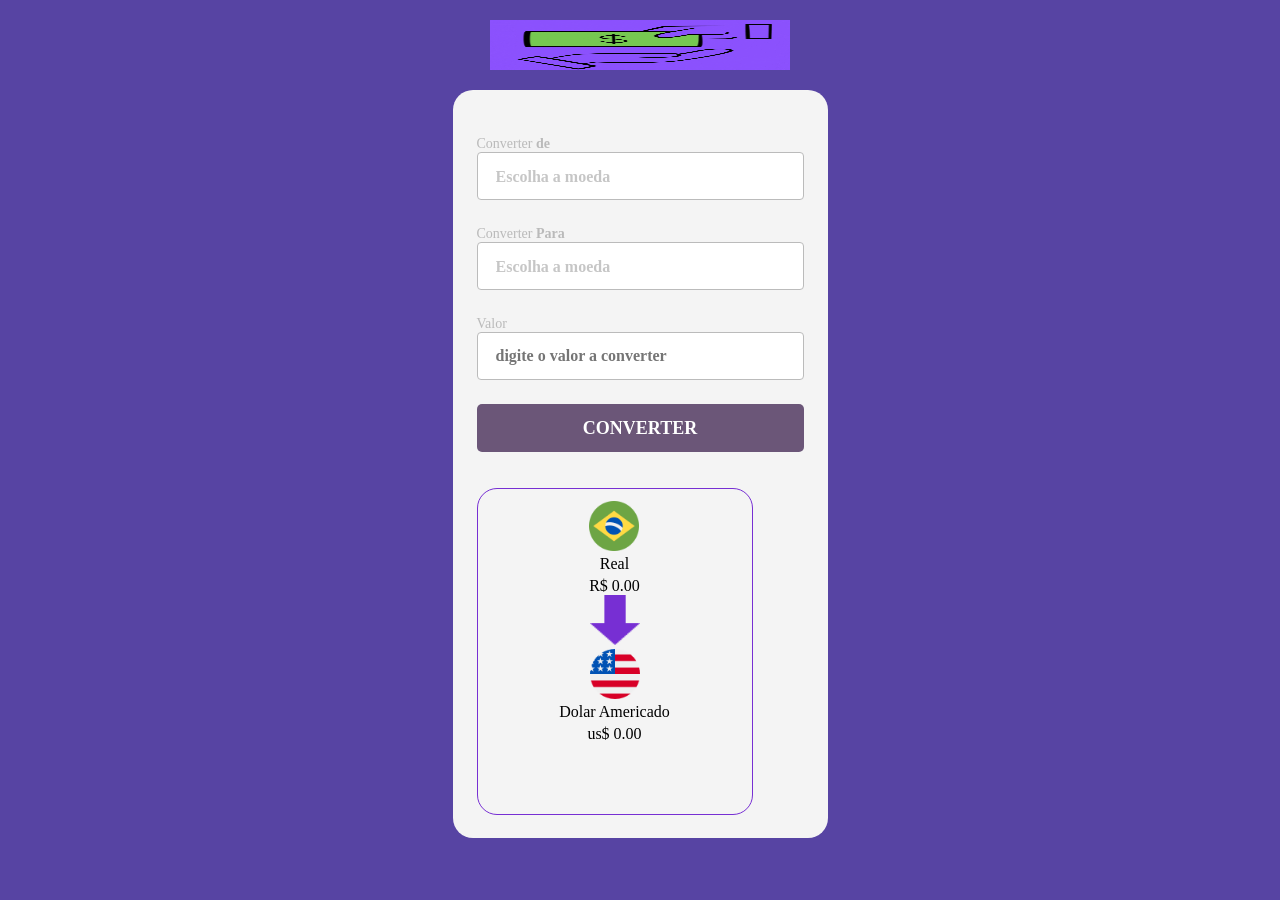
<file: conversor/index.html>
<!DOCTYPE html>
<html lang="pt-br">

<head>
    <meta charset="UTF-8">
    <meta name="viewport" content="width=>, initial-scale=1.0">
    <link rel="stylesheet" href="style.css">
    <title>Convertor de moedas</title>
</head>

<body>
    <img class="number1" src="./asset/logo.gif" alt="logo-converter-moeda">

    <main>

        <label>
            Converter <b>de</b>
            <select class="select-inicial">
                <option>Escolha a moeda </option>
                <option value="real">R$ brasileiro </option>
                <option value="dolar">D$ dolar americano </option>
                <option value="libra">L$ libra esterlina </option>
                <option value="euro">Euro </option>
                <option value="bit">bitcoin </option>
            </select>


        </label>
        <label>
            Converter <b>Para</b>
            <select class="select-a-converter">
                <option>Escolha a moeda </option>
                <option value="real">R$ brasileiro </option>
                <option value="dolar">D$ dolar americano </option>
                <option value="libra">L$ libra esterlina </option>
                <option value="euro">Euro </option>
                <option value="bit">bitcoin </option>
            </select>
        </label>
        <label>
            Valor
        <input class="input-moeda" placeholder="digite o valor a converter">
        </label>
        <button class="converter-button">CONVERTER</button>


        <section>

            <div class="moedas">
                <img class="super-img" src="./asset/real brasileiro.png" alt="logo-real-brasileiro">
                <p class="moedasx">Real</p>
                <p class="valor-para-converter">R$ 0.00</p>
            </div>
            <div class="flecha">
                <img src="./asset/flecha.png">
            </div>
            <div class="moedas">
                <img class="imagenes" src="./asset/dolar.png">
                <p class="moeday">Dolar Americado</p>
                <p class="valor-convertido">us$ 0.00</p>
            </div>

        </section>

    </main>



</body>
<script src="./convertr.js"></script>

</html>
</file>
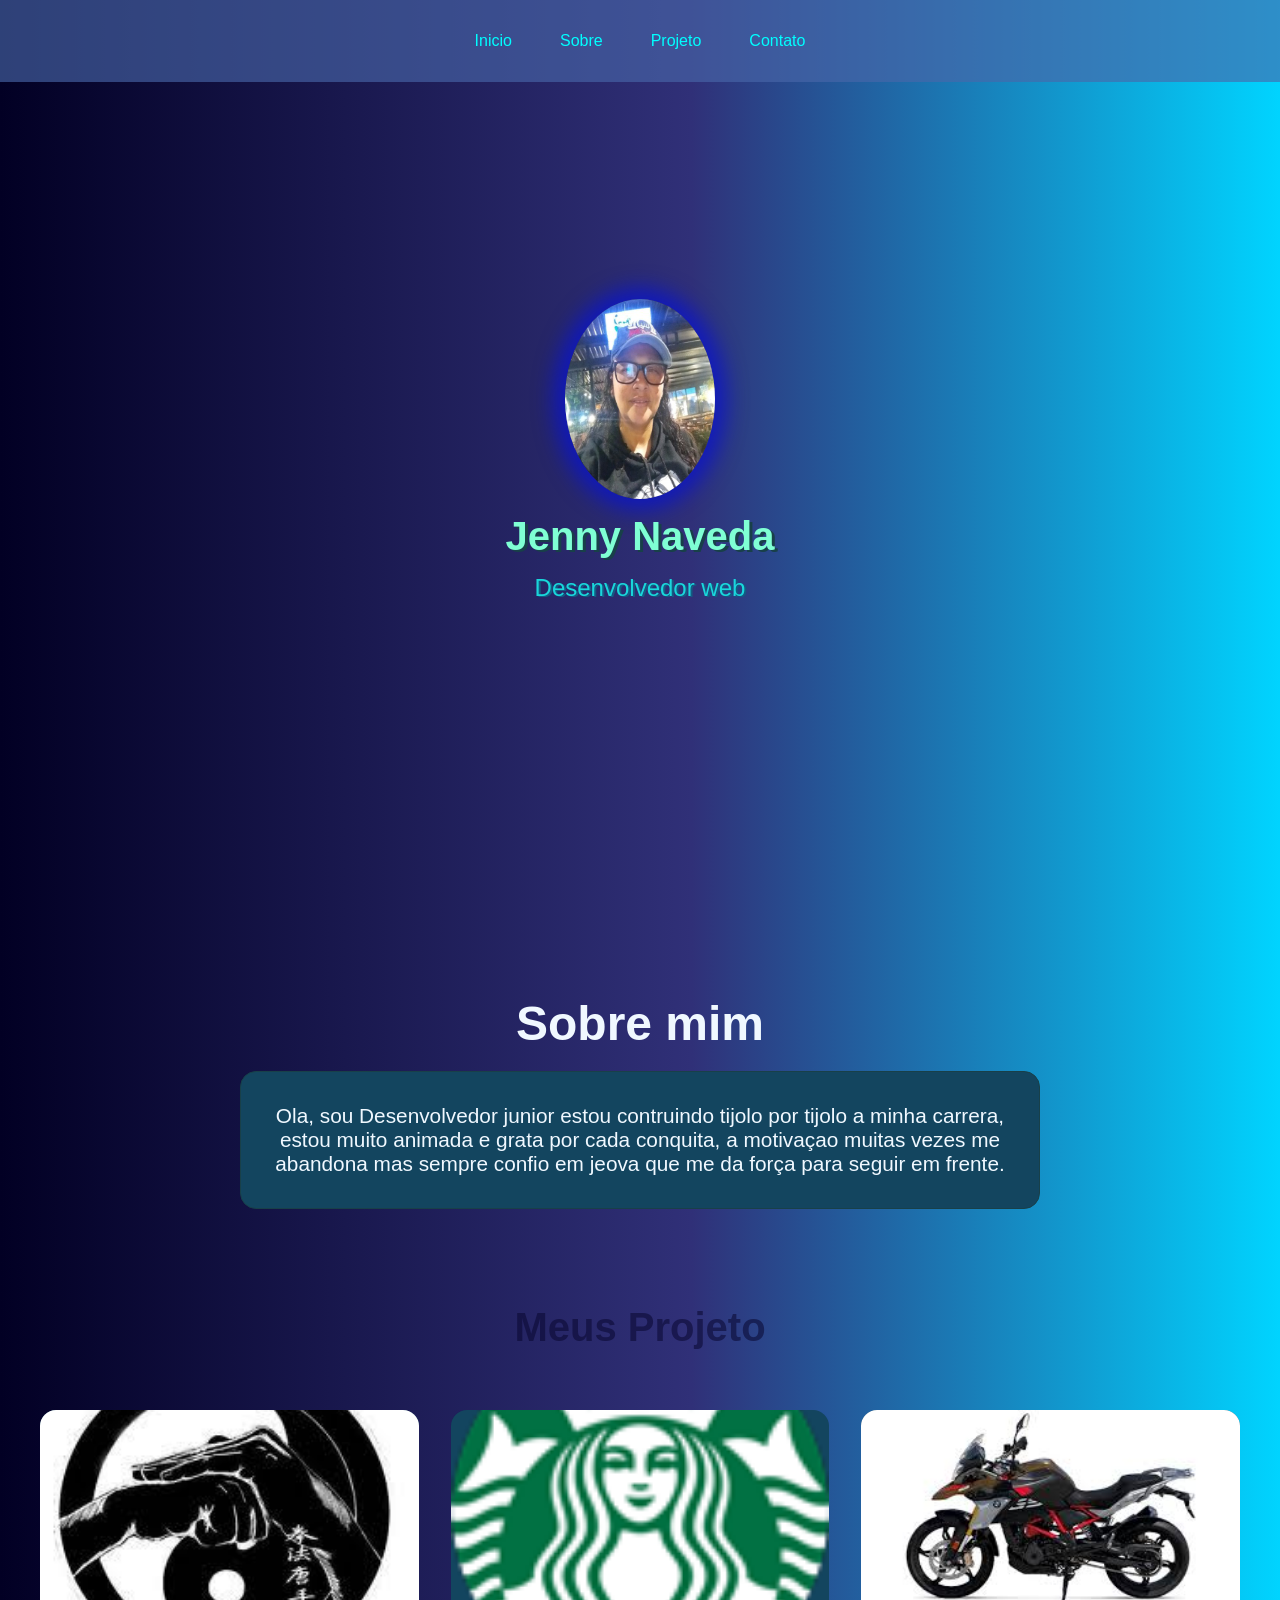
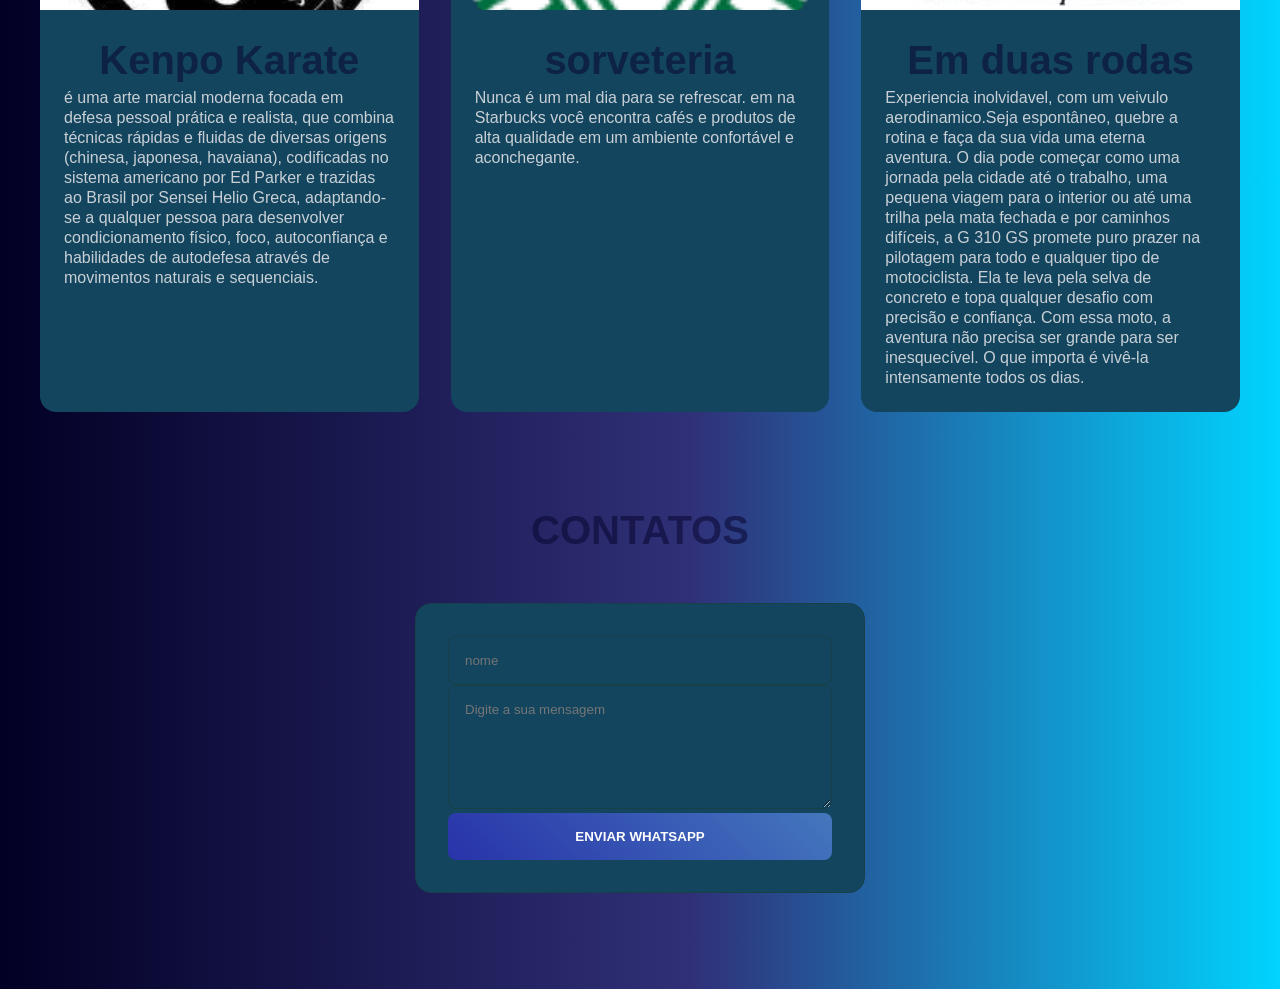
<file: meu portfolio/index.html>
<!DOCTYPE html>
<html lang="pt-br">

<head>
    <meta charset="UTF-8">
    <meta name="viewport" content="width=device-width, initial-scale=1.0">
    <link rel="stylesheet" href="style.css">
    <title>portfolio</title>
</head>

<body>
    <div class="particulas"></div>
    
    <nav class="navegacao">
        <ul class="menu">
            <li>
                <a class="menu-link" href="#inicio">Inicio</a>
            </li>

            <li>
                <a class="menu-link" href="#sobre">Sobre</a>
            </li>

            <li>
                <a class="menu-link" href="#projeto">Projeto</a>
            </li>

            <li>
                <a class="menu-link" href="#contato">Contato</a>
            </li>
        </ul>
    </nav>

    <main id="inicio" class="cabecalho">

        <img src="./eu/jen.jpeg" alt="foto-jenny" class="fotoperfil">
        <h1><strong>Jenny Naveda</strong></h1>
        <p class="cabeçalho-sub-titulo">Desenvolvedor web</p>

    </main>

    <section id="sobre" class="sobre">
        <h2 class="sobre-titulo">Sobre mim</h2>
        <div class="sobre-caixa">
            <p class="sobre-paragrafo"> Ola, sou Desenvolvedor junior estou contruindo tijolo por tijolo a minha
                carrera, estou muito animada e grata por cada conquita, a motivaçao muitas vezes me abandona mas sempre
                confio em jeova que me da força para seguir em frente.</p>
        </div>
    </section>

    <section id="projeto" class="Projeto">
        <h2 class="projeto-titulo">Meus Projeto</h2>
        <div class="projeto-caixa">

            <div class="card">
                <img src="./eu/kenpo.jpeg" alt="kenpo-karate" class="imag">
                <div class="text-proj">
                    <h3 class="titulo">Kenpo Karate</h3>
                    <p class="paragrafo">é uma arte marcial moderna focada em defesa pessoal prática e realista, que
                        combina técnicas rápidas
                        e fluidas de diversas origens (chinesa, japonesa, havaiana), codificadas no sistema americano
                        por Ed
                        Parker e trazidas ao Brasil por Sensei Helio Greca, adaptando-se a qualquer pessoa para
                        desenvolver
                        condicionamento físico, foco, autoconfiança e habilidades de autodefesa através de movimentos
                        naturais e sequenciais.</p>
                </div>
            </div>

            <div class="card">
                <img src="./eu/logo.png" alt="refrescante" class="imag">
                <div class="text-proj">
                    <h3 class="titulo">sorveteria</h3>
                    <p class="paragrafo">Nunca é um mal dia para se refrescar. em na Starbucks você encontra cafés e
                        produtos de alta qualidade em um ambiente confortável e aconchegante.</p>
                </div>
            </div>

            <div class="card">
                <img src="./eu/moto.jpeg" alt="adrenalina" class="imag">
                <div class="text-proj">

                    <h3 class="titulo">Em duas rodas</h3>
                    <p class="paragrafo">Experiencia inolvidavel, com um veivulo aerodinamico.Seja espontâneo, quebre a
                        rotina e faça da sua vida uma eterna aventura. O dia pode começar como uma jornada pela cidade
                        até o
                        trabalho, uma pequena viagem para o interior ou até uma trilha pela mata fechada e por caminhos
                        difíceis, a G 310 GS promete puro prazer na pilotagem para todo e qualquer tipo de motociclista.
                        Ela
                        te leva pela selva de concreto e topa qualquer desafio com precisão e confiança. Com essa moto,
                        a
                        aventura não precisa ser grande para ser inesquecível. O que importa é vivê-la intensamente
                        todos os
                        dias.</p>
                </div>
            </div>
        </div>
    </section>

    <section id="contato" class="contatos">
        <h2 class="contatos-titulo">CONTATOS</h2>
        <form class="formulario-contato" id="formulario" onsubmit="enviarwhats(event)">
            <div class="grupo-fom">
                <input placeholder="nome" class="campo-form" id="nome">
            </div>
            <div class=" grupo-form">
                <textarea class="campo-form" placeholder="Digite a sua mensagem" rows="6" id="mensagem"></textarea>
            </div>
            <button type="submit" class="boton-d-form"> ENVIAR WHATSAPP</button>
        </form>



    </section>
<script>
    function enviarwhats(event){
        event.preventDefault()
const nome=document.getElementById('nome').value;
const mensagem=document.getElementById('mensagem').value;
const telefone='5541997695598'
const texto= `ola! me chamo ${nome}, ${mensagem}`
const msgformatada= encodeURIComponent(texto)
const url=` https://wa.me/${telefone}?text=${msgformatada}`
window.open(url, '_blank')
    }



</script>

</body>

</html>
</file>
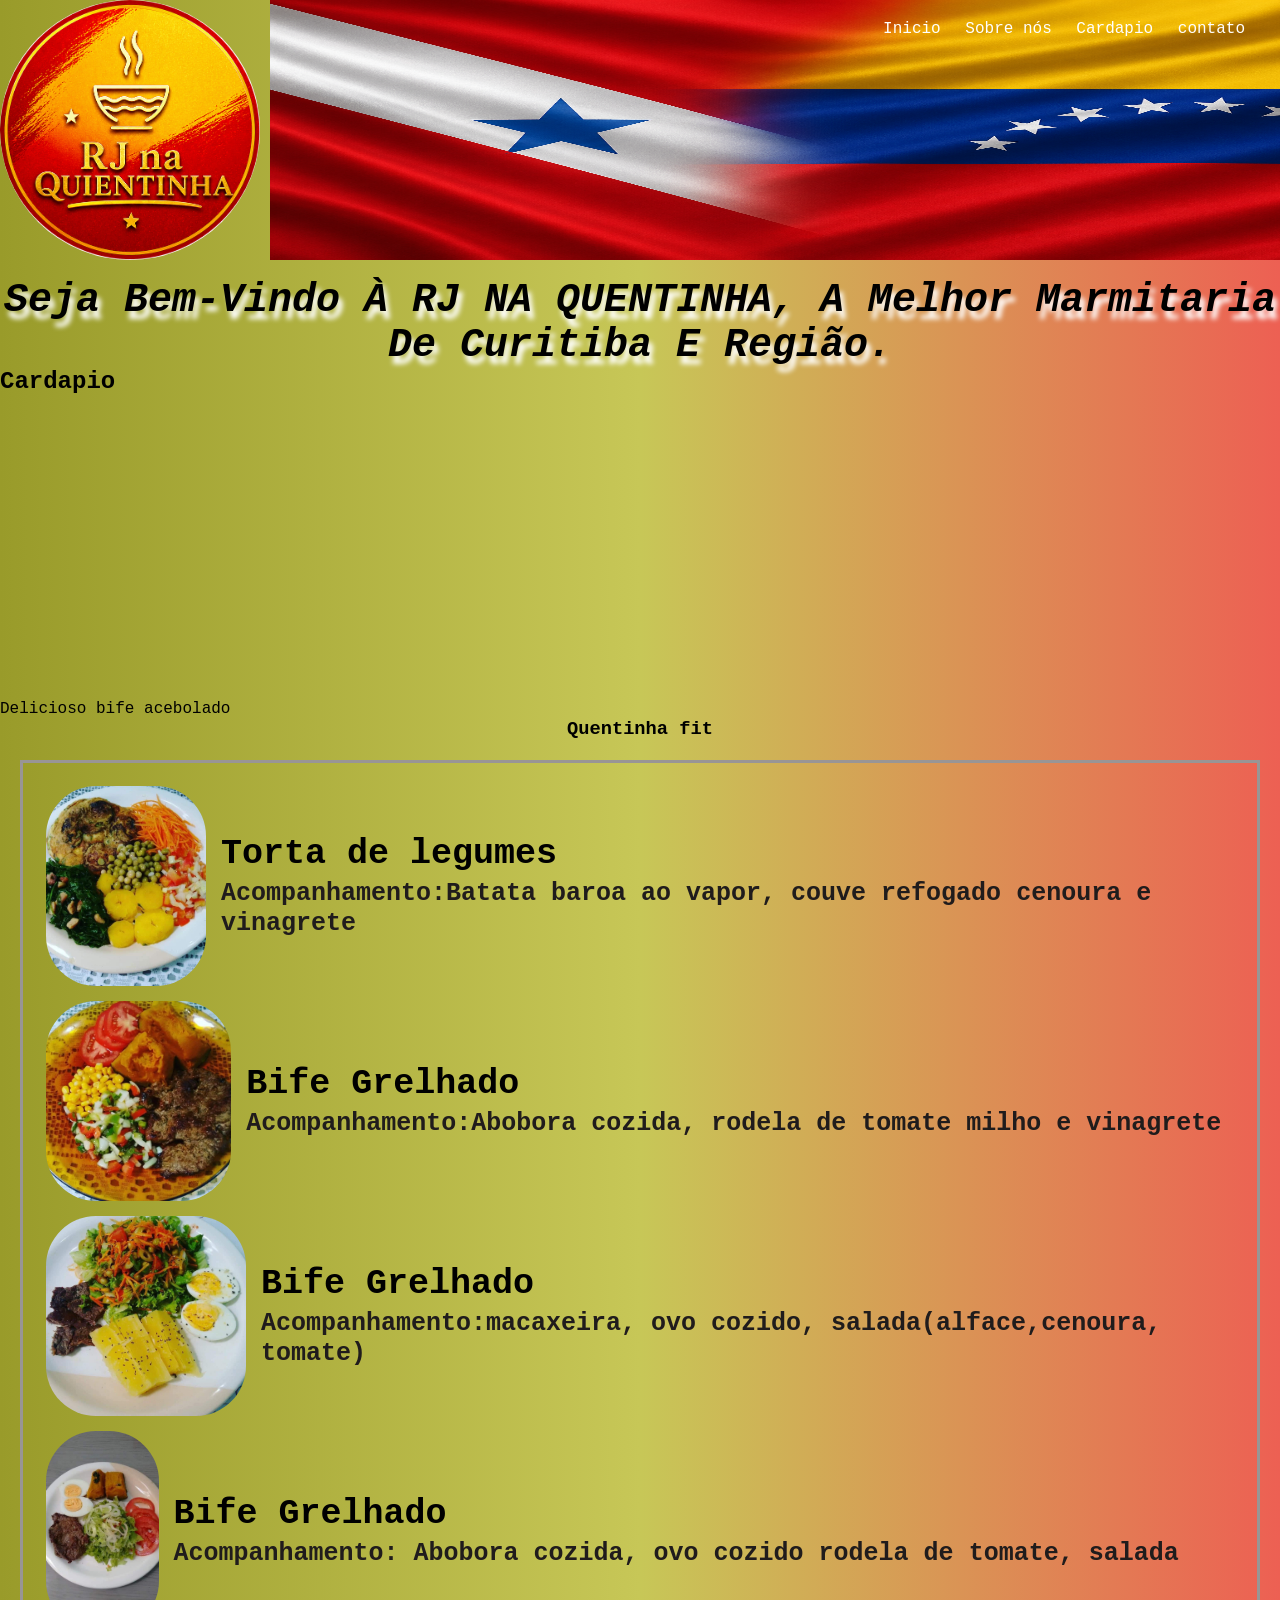
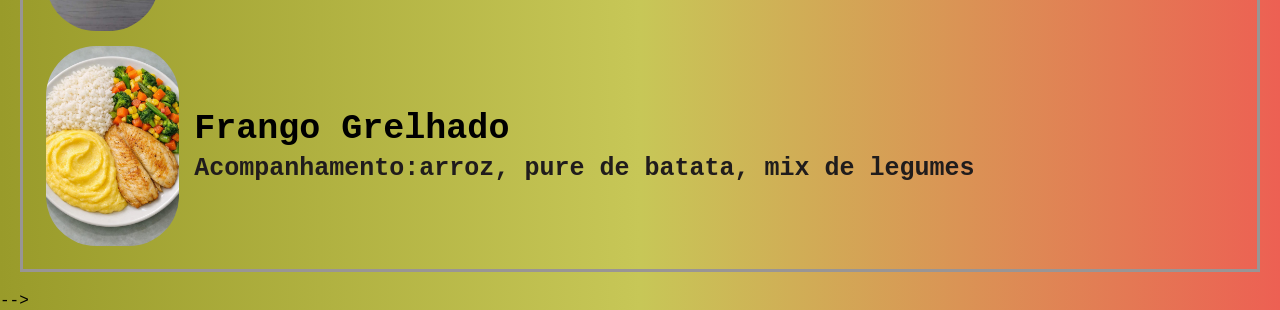
<file: R&JSABORES/index.html>
<!DOCTYPE html>
<html lang="pt-br">

<head>
   <meta charset="UTF-8">
   <meta name="viewport" content="width=device-width, initial-scale=1.0">
   <link rel="stylesheet" href="style.css">
   <title>R&J sabores ratatolle</title>
</head>

<body>
   <header>

      <div class="imagenes">
         <img src="./img/super top.png" alt="logo da empresa" class="logo">
         <img src="./img/para e venezia.png"  alt="union dos paises" class="pais">
      </div>
      <nav class="navegar">
           <div>
            <a href="index.html" class="link">Inicio</a>

            <a href="vision.html"class="link">Sobre nós</a>

            <a href="cardapio" class="link">Cardapio</a>

            <a href="contatenos" class="link">contato</a>
         </div>

      </nav>
     <div class="resaltar">
   <h1 > Seja bem-vindo à RJ NA QUENTINHA, a melhor marmitaria de Curitiba e região.</h1>
</div>

</header>

      
      <div class="cardapio">
         <h2>Cardapio</h2>
      </div>
      <div class="segunda">
         <video src="./videos/marmites.mp4" controlsList="nodownload" muted autoplay height="300">rj na
            quentinha</video>
         <p class="bife">Delicioso bife acebolado</p>

      </div>
      <h3>Quentinha fit</h3>
      <div class="fit">
         
         <div class="imagem">
            <img src="./img/imagem 1.jpeg" height="150">
            <div class= "descricao">
            <h4>Torta de legumes</h4>
            <p>Acompanhamento:Batata baroa ao vapor, couve refogado cenoura e vinagrete</p>
         </div>
         </div>
         <div class="imagem">
            <img src="./img/imagen2.jpeg" height="150">
            <div class= "descricao">
            <h4>Bife Grelhado</h4>
            <p>Acompanhamento:Abobora cozida, rodela de tomate milho e vinagrete</p>
         </div>
         </div>
         <div class="imagem">
            <img src="./img/imagen3.jpeg" height="150">
            <div class= "descricao">
            <h4>Bife Grelhado</h4>
            <p>Acompanhamento:macaxeira, ovo cozido, salada(alface,cenoura, tomate)</p>
         </div>
         </div>
         <div class="imagem">
           <img src="./img/imagen7.jpeg" height="150">
           <div class= "descricao">
            <h4>Bife Grelhado</h4>
            <p>Acompanhamento: Abobora cozida, ovo cozido rodela de tomate, salada</p>
         </div>
         </div>
         <div class="imagem">
            <img src="./img/imagen12.jpeg" height="150">
            <div class= "descricao">
            <h4>Frango Grelhado</h4>
            <p>Acompanhamento:arroz, pure de batata, mix de legumes</p>
         </div>
         </div>
         
        
         
         
         

      </div>
      </div>
      <div></div>
      <div></div>
      <div></div>
      <div></div>


   </section>-->


</body>

</html>
</file>
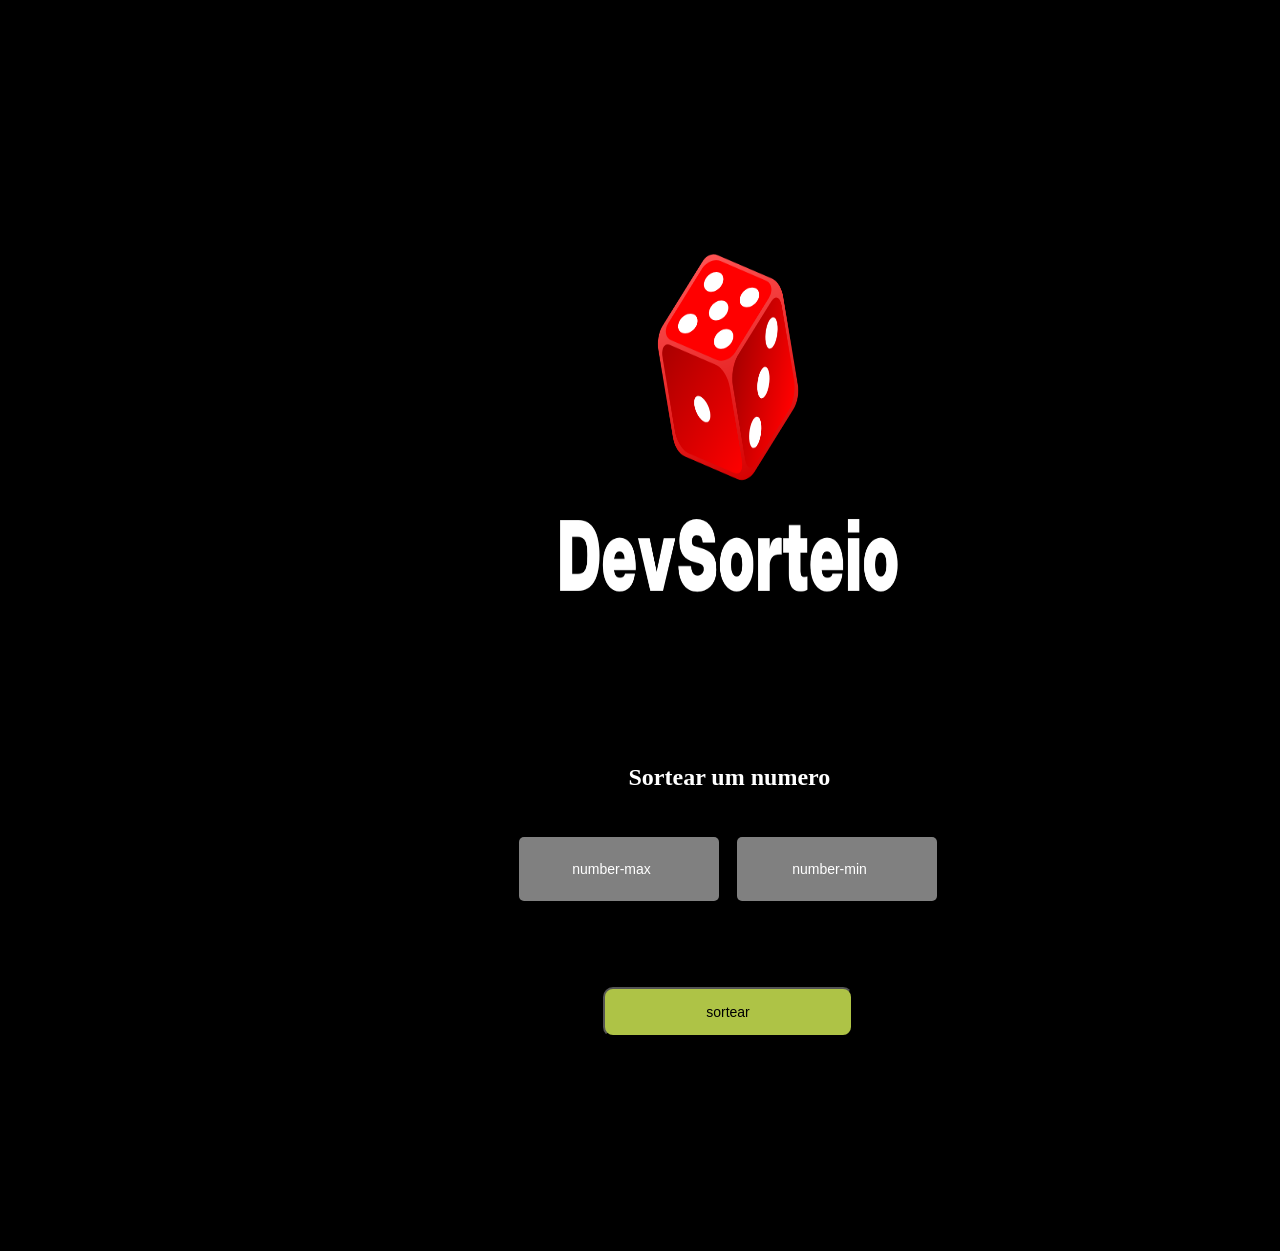
<file: triner html e css/random/index.html>
<!DOCTYPE html>
<html lang="pt-br">

<head>
    <meta charset="UTF-8">
    <meta name="viewport" content="width=device-width, initial-scale=1.0">
    <link rel="stylesheet" href="style.css">
    <title>sorteador</title>
</head>

<body>
    <img src="./img/dados.png" />
    <h2>Sortear um numero</h2>
    <div>
        <input placeholder="number-max" class="maximo" type="number" />
        <input placeholder="number-min" class="minimo" type="number" />

    </div>

    <button onclick="sortear()">sortear</button>
    
</body>
<script src="script.js">


</script>

</html>
</file>
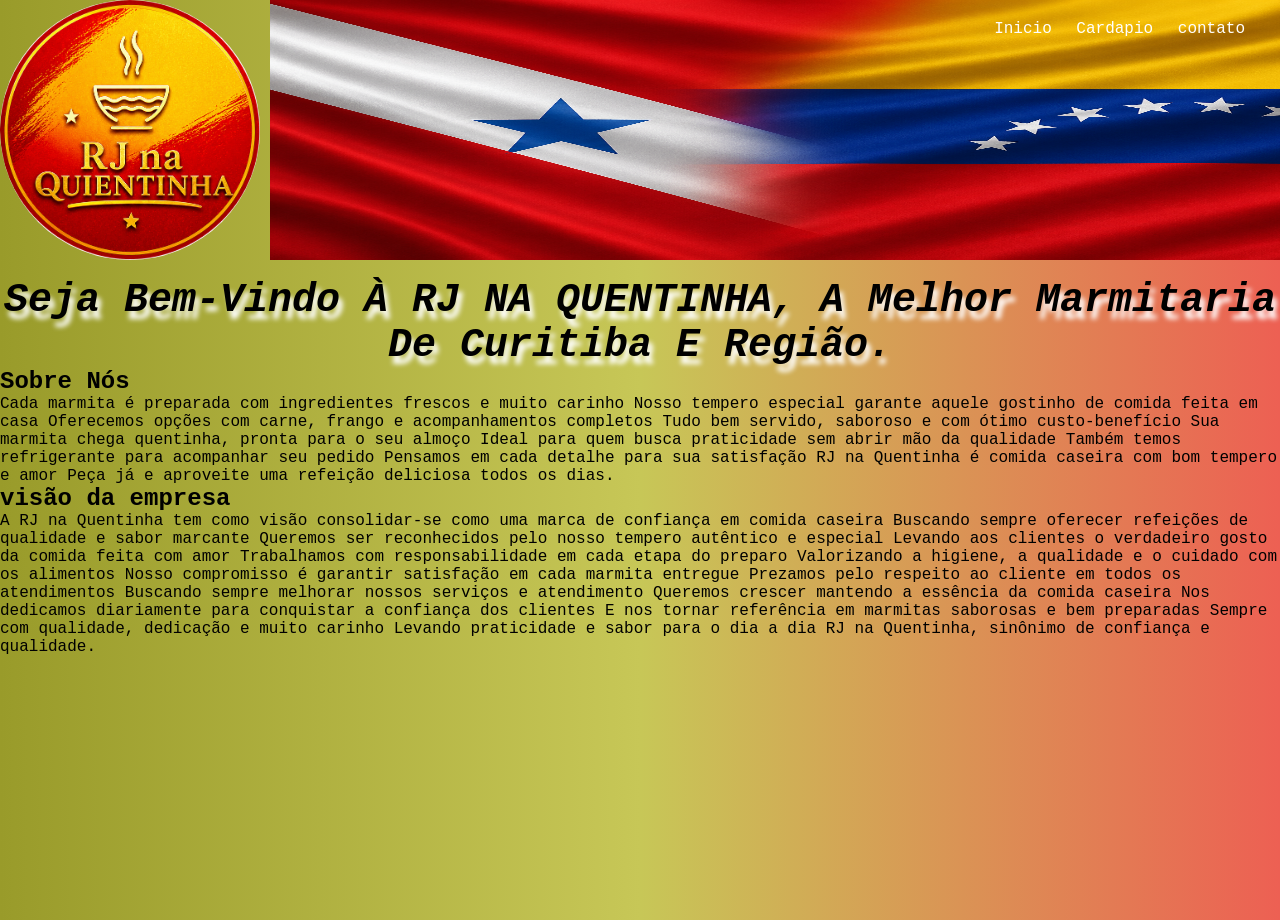
<file: R&JSABORES/vision.html>
<!DOCTYPE html>
<html lang="en">

<head>
    <meta charset="UTF-8">
    <meta name="viewport" content="width=device-width, initial-scale=1.0">
    <link rel="stylesheet" href="style.css">
    <title>Document</title>
</head>

<body>
    <header>

        <div class="imagenes">
            <img src="./img/super top.png" alt="logo da empresa" class="logo">
            <img src="./img/para e venezia.png" alt="union dos paises" class="pais">
        </div>
        <nav class="navegar">
            <div>
                <a href="index.html" class="link">Inicio</a>

                <a href="cardapio" class="link">Cardapio</a>

                <a href="contatenos" class="link">contato</a>
            </div>

        </nav>
        <div class="resaltar">
            <h1> Seja bem-vindo à RJ NA QUENTINHA, a melhor marmitaria de Curitiba e região.</h1>
        </div>

    </header>
    <main class="inicio">
        <h2>Sobre Nós</h2>
        <p>Cada marmita é preparada com ingredientes frescos e muito carinho
            Nosso tempero especial garante aquele gostinho de comida feita em casa

            Oferecemos opções com carne, frango e acompanhamentos completos
            Tudo bem servido, saboroso e com ótimo custo-benefício

            Sua marmita chega quentinha, pronta para o seu almoço
            Ideal para quem busca praticidade sem abrir mão da qualidade

            Também temos refrigerante para acompanhar seu pedido
            Pensamos em cada detalhe para sua satisfação

            RJ na Quentinha é comida caseira com bom tempero e amor
            Peça já e aproveite uma refeição deliciosa todos os dias.</p>
    </main>
    <section class="sobre-nos">

        <div>
            <h2 class="empresa">visão da empresa</h2>
            <p>A RJ na Quentinha tem como visão consolidar-se como uma marca de confiança em comida caseira
                Buscando sempre oferecer refeições de qualidade e sabor marcante
                Queremos ser reconhecidos pelo nosso tempero autêntico e especial
                Levando aos clientes o verdadeiro gosto da comida feita com amor

                Trabalhamos com responsabilidade em cada etapa do preparo
                Valorizando a higiene, a qualidade e o cuidado com os alimentos
                Nosso compromisso é garantir satisfação em cada marmita entregue

                Prezamos pelo respeito ao cliente em todos os atendimentos
                Buscando sempre melhorar nossos serviços e atendimento
                Queremos crescer mantendo a essência da comida caseira

                Nos dedicamos diariamente para conquistar a confiança dos clientes
                E nos tornar referência em marmitas saborosas e bem preparadas
                Sempre com qualidade, dedicação e muito carinho
                Levando praticidade e sabor para o dia a dia
                RJ na Quentinha, sinônimo de confiança e qualidade.

            </p>
        </div>

</body>

</html>
</file>
<file: conversor/style.css>
* {
    margin: 0;
    padding: 0;
    box-sizing: border-box;
    font-family: cursive;
    outline: none;

}

body {
    background-color: rgb(87, 68, 163);
}

.number1 {
    display: block;
    margin: 20px auto;
    width: 300px;

}

main {
    background: #F4F4F4;
    width: 375px;
    border-radius: 20px;
    margin: 0 auto;
    padding: 44px 24px 23px;
}

label {
    color: #7777;
    font-weight: 400;
    font-size: 14px;

}

select,input {
    background: #ffff;
    border: 1px solid #BBBBBB;
    border-radius: 4px;
    width: 100%;
    height: 48px;
    margin-bottom: 24px;
    appearance: none;
    /*para la flecha no aparecer*/
    padding-left: 18px;
    font-weight: 700;
    font-size: 16px;
    color: #5555;
    cursor: pointer;
}

button {
    background-color: rgb(107, 86, 120);
    border-radius:  5px;
    width: 100%;
    height: 48px;
    color: #Ffff;
    border: none;
    font-size: 18px;
    font-weight: 700;

}

button:hover {
    opacity: 0.9;
}

button:active {
    opacity: 0.5;
}
img{
    height: 50px;
    width: 50px;
}
section {
    height: 327px;
    width: 276px;
    border: 1px solid #772FD3;
    border-radius: 20px;
    margin-top: 36px;
    padding: 12px;
    display: flex;
    flex-direction: column;
    align-items: center;
}
.moedas{
    display: flex;
    flex-direction: column;
    align-items: center;
    gap: 4px;
}
</file>
<file: meu portfolio/style.css>
* {
    margin: 0;
    padding: 0;
    box-sizing: border-box;
    font-family: 'Segoe UI', Tahoma, Geneva, Verdana, sans-serif;
}



html {
    scroll-behavior: smooth;
}

body {
    background: #020024;
background: linear-gradient(90deg,rgba(2, 0, 36, 1) 0%, rgba(48, 48, 120, 1) 54%, rgba(0, 212, 255, 1) 100%);
    color: #0908308f;
}

.navegacao {
    position: fixed;
    top: 0;
    background: #4a68aaa1;
    width: 100%;
    z-index: 100;
    padding: 1.5rem;
}

.menu {
    display: flex;
    list-style: none;
    gap: 3rem;
    justify-content: center;
}

.menu-link {
    display: inline-block;
    text-decoration: none;
    color: aqua;
    font-weight: 500;
    position: relative;
    padding: 0.5rem 0;
}

.menu-link::after {
    content: '';
    height: 2px;
    width: 0;
    position: absolute;
    bottom: 0;
    left: 0;
    background: linear-gradient(90deg, #335765 20%, #f7f759 50%);
    transition: width 0.5s ease;
}

.menu-link:hover::after {
    width: 100%;

}

.cabecalho {
    min-height: 100vh;
    display: flex;
    justify-content: center;
    align-items: center;
    flex-direction: column;

}

.fotoperfil {
    height: 200px;
    width: 150px;
    box-shadow: 0px 0px 20px 12px rgba(9, 20, 206, 0.76);
    border-radius: 50%;
    border: 4px solid var(--vidro);
    animation: efectos 5s;

}

h1 {
    font-size: 2.5rem;
    color: aquamarine;
    font-weight: bold;
    margin: 15px;
    text-shadow: 3px 2px #184049;
}

.cabeçalho-sub-titulo {
    font-size: 1.5rem;
    color: rgba(25, 227, 227, 0.93);
    text-shadow: 2px 1px #135b82;
}

.sobre {
    padding: 6rem 2rem;


}

.sobre-titulo {
    font-size: 3rem;
    text-align: center;
    color: aliceblue;
    margin-bottom: 20px;

}

.sobre-caixa {
    padding: 2rem;
    max-width: 800px;
    margin: 0 auto;
    border-radius: 16px;
    border: 1px solid #184049;
    background: #13455f;
    backdrop-filter: blur(10px);
}

.sobre-paragrafo {
    color: aliceblue;
    text-align: center;
    font-size: 1.3rem;
}

.projeto {
    padding: 6rem 2rem;
}

.projeto-titulo {
    text-align: center;
    font-size: 2.5rem;
    margin-bottom: 60px;
}

.projeto-caixa {
    display: grid;
    grid-template-columns: repeat(auto-fit, minmax(300px, 1fr));
    gap: 2rem;
    max-width: 1200px;
    margin: 0 auto;
}

.card {
    background: #13455f;
    border-radius: 16px;
    backdrop-filter: blur(5px);
    border: 1px;
    overflow: hidden;
    transition: all 0.5s ease;
    cursor: pointer;
}

.imag {
    height: 200px;
    width: 100%;
    object-fit: cover;
}

.titulo {
    text-align: center;
    font-size: 2.5rem;
    margin-bottom: 50px;
}

.card:hover {
    box-shadow: 0 10px 20px #13455f;
    transform: translateY(-10px) scale(1.03);
}

.paragrafo {
    color: rgb(246, 243, 243, 0.8);
    line-height: 1.25rem;
}

.text-proj {
    padding: 1.5rem;

}

.titulo {
    margin-bottom: 5px;

}

.contatos {
    padding: 6rem 2rem;
}

.contatos-titulo {
    margin-bottom: 50px;
    font-size: 2.5rem;
    text-align: center;

}

.formulario-contato {
    max-width: 450px;
    margin: auto;
    background: #13455f;
    backdrop-filter: blur(5px);
    padding: 2rem;
    border: 1px solid #184049;
    border-radius:16px;
}
.campo-form {
width: 100%;
padding: 1rem;
background: #13455f;
border-radius: 8px;
color:rgb(249, 241, 241) ;
 border: 1px solid #184049;
 outline: none;

}
    .campo-form:focus{
        border-color:#135b82 ;
        box-shadow: 0 0 10px rgba(79,70, 229, 0.3);
        
    }

.grupo-form {
    margin-bottom: 1.5rem,;
}
.boton-d-form{
    color: #ffff;
    background: linear-gradient(45deg, rgba(45, 47, 185, 0.827), rgb(68, 119, 189));
    padding: 1rem 2rem;
    border: none;
    border-radius:8px;
    cursor: pointer;
    font-weight: bold;
    width: 100%;
    transition: all 0.5 ease;
}

.boton-d-form:hover{
    transform: translateY(-4px);
    box-shadow: 0 5px 15px rgba(79,70, 229, 0.4);

}.particulas{
    width: 100%;
    height: 100%;
    z-index: -1px;
    position:fixed ;
    top: 0;
    left: 0;

    opacity: 0.5;
   
}
@keyframes efectos{
    0%, 100%{
        transform:translateY(0);

    }
    50%{
        transform: translateY(-20px);
    }
}
</file>
<file: R&JSABORES/style.css>
* {
    margin: 0;
    padding: 0;
    box-sizing: border-box;
}

body {
    font-family: 'Courier New', Courier, monospace;
    height: 100vh;
    background: linear-gradient(90deg, rgba(153, 155, 42, 1) 0%, rgba(199, 199, 87, 1) 50%, rgba(237, 96, 83, 1) 100%);
}


.imagenes {
    display: flex;
    align-items: center;
    gap: 10px;
    z-index: -1;
    top: 0;
    position: fixed;
}

.logo {
    height: 260px;
    border-radius: 135px;
}

.pais {
    height: 260px;
    width: 100vw;
}

.resaltar {
    display: flex;
}

h1 {
    font-size: 40px;
    font-weight: bolder;
    color: black;
    text-align: center;
    font-style: italic;
    text-transform: capitalize;
    text-shadow: 4px 8px 5px #fff;
    margin-top: 220px;
}

.navegar {
    display: flex;
    justify-content: right;
    margin: 20px;


}

.link {
    color: #fff;
    gap: 12px;
    text-decoration: none;
    margin-right: 15px;

}

h3 {
    color: black;
    font-weight: bolder;
    text-align: center;

}

.fit {
    border: 3px solid #999595;
    margin: 20px;
    padding: 8px;
    justify-content: left;
}

.imagem {
    display: flex;
    /* Alinha imagem e descrição lado a lado */
    
    gap: 15px;
    /* Espaço entre a imagem e a descrição */
    align-items: center;
    margin: 15px;
}

.imagem img {
    width: auto;
    /* Define a largura da imagem */
    height: 200px;
    /* Mantém a proporção */
    border-radius: 50px;
    object-fit: cover;

}

.descricao {
    display: flex;
    /* Opcional: para controle fino */
    flex-direction: column;
   
    flex: 1;
    /* Toma o espaço restante */
}

.descricao h4 {
    margin: 0 0 5px 0;
    font-size: 35px;
    font-weight: bolder;
}

.descricao p {
    margin: 0;
    color: #201c1c;
    font-size: 25px;
    line-height: 1.2;
    font-weight: bolder;
}
</file>
<file: triner html e css/random/style.css>
* {
    margin: 0;
    padding: 0;
    box-sizing: border-box;

}

body {
    background-color: black;
    display: flex;
    flex-direction: column;
    align-items: center;
    margin: 156px 728px;
}

img {
    height: 583px;
    width: 374px;
    padding: 16px;
    border-radius: 16px;

}

h2 {
    color: #fff;
    width: 299px;
    height: 20px;
    margin: 25px;
    margin-left: 125px;
}

div {
    display: flex;
    flex-direction: row;
    align-items: center;
    gap: 18px;
    margin: 28px 100px;

}

input {
    background-color: gray;
    width: 200px;
    height: 64px;
    border-radius: 5px;
    border: 2px;
    

}
    ::placeholder{
        color: #fff;
        font-size: 14px;
        font-weight: 200px;
        text-align: center;
    
    }
    button{
        width: 250px;
        height: 50px;
        text-align: center;
        font-size: 14px;
        margin: 58px 849px ;
        border-radius: 10px;
        background: #AEC346;

    }
</file>
